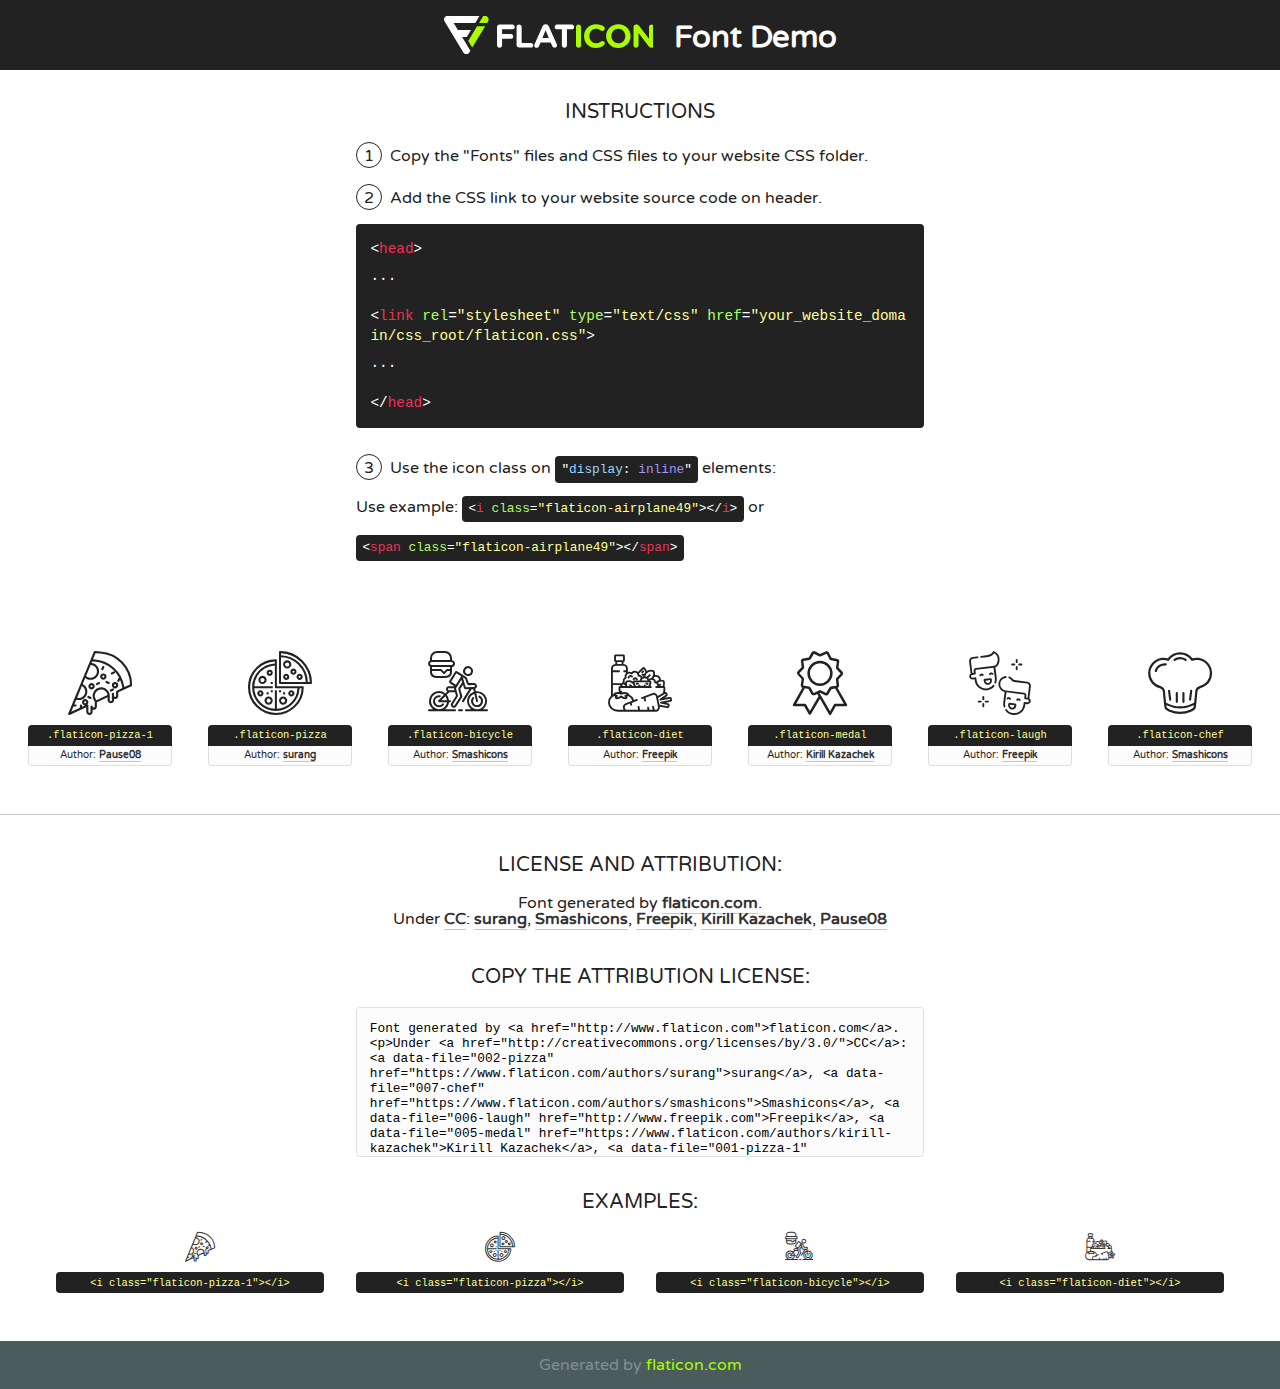
<file: fonts/flaticon/font/flaticon.html>
<!DOCTYPE html>
<!--
  Flaticon icon font: Flaticon
  Creation date: 25/09/2018 08:24
-->
<html>
<!DOCTYPE html>
<html>

<head>
    <title>Flaticon WebFont</title>
    <link href="http://fonts.googleapis.com/css?family=Varela+Round" rel="stylesheet" type="text/css" />
    <link rel="stylesheet" type="text/css" href="flaticon.css">
    <meta charset="UTF-8">
    <style>
    html, body, div, span, applet, object, iframe,
    h1, h2, h3, h4, h5, h6, p, blockquote, pre,
    a, abbr, acronym, address, big, cite, code,
    del, dfn, em, img, ins, kbd, q, s, samp,
    small, strike, strong, sub, sup, tt, var,
    b, u, i, center,
    dl, dt, dd, ol, ul, li,
    fieldset, form, label, legend,
    table, caption, tbody, tfoot, thead, tr, th, td,
    article, aside, canvas, details, embed, 
    figure, figcaption, footer, header, hgroup, 
    menu, nav, output, ruby, section, summary,
    time, mark, audio, video {
        margin: 0;
        padding: 0;
        border: 0;
        font-size: 100%;
        font: inherit;
        vertical-align: baseline;
    }
    /* HTML5 display-role reset for older browsers */
    article, aside, details, figcaption, figure, 
    footer, header, hgroup, menu, nav, section {
        display: block;
    }
    body {
        line-height: 1;
    }
    ol, ul {
        list-style: none;
    }
    blockquote, q {
        quotes: none;
    }
    blockquote:before, blockquote:after,
    q:before, q:after {
        content: '';
        content: none;
    }
    table {
        border-collapse: collapse;
        border-spacing: 0;
    }
    body {
        font-family: 'Varela Round', Helvetica, Arial, sans-serif;
        font-size: 16px;
        color: #222;
    }
    a {
        color: #333;
        border-bottom: 1px solid #a9fd00;
        font-weight: bold;
        text-decoration: none;
    }
    * {
        -moz-box-sizing: border-box;
        -webkit-box-sizing: border-box;
        box-sizing: border-box;
        margin: 0;
        padding: 0;
    }
    [class^="flaticon-"]:before, [class*=" flaticon-"]:before, [class^="flaticon-"]:after, [class*=" flaticon-"]:after {
        font-family: Flaticon;
        font-size: 30px;
        font-style: normal;
        margin-left: 20px;
        color: #333;
    }
    .wrapper {
        max-width: 600px;
        margin: auto;
        padding: 0 1em;
    }
    .title {
        font-size: 1.25em;
        text-align: center;
        margin-bottom: 1em;
        text-transform: uppercase;
    }
    header {
        text-align: center;
        background-color: #222;
        color: #fff;
        padding: 1em;
    }
    header .logo {
        width: 210px;
        height: 38px;
        display: inline-block;
        vertical-align: middle;
        margin-right: 1em;
        border: none;
    }
    header strong {
        font-size: 1.95em;
        font-weight: bold;
        vertical-align: middle;
        margin-top: 5px;
        display: inline-block;
    }
    .demo {
        margin: 2em auto;
        line-height: 1.25em;
    }
    .demo ul li {
        margin-bottom: 1em;
    }
    .demo ul li .num {
        color: #222;
        border-radius: 20px;
        display: inline-block;
        width: 26px;
        padding: 3px;
        height: 26px;
        text-align: center;
        margin-right: 0.5em;
        border: 1px solid #222;
    }
    .demo ul li code {
        background-color: #222;
        border-radius: 4px;
        padding: 0.25em 0.5em;
        display: inline-block;
        color: #fff;
        font-family: Consolas,Monaco,Lucida Console,Liberation Mono,DejaVu Sans Mono,Bitstream Vera Sans Mono,Courier New, monospace;
        font-weight: lighter;
        margin-top: 1em;
        font-size: 0.8em;
        word-break: break-all;
    }
    .demo ul li code.big {
        padding: 1em;
        font-size: 0.9em;
    }
    .demo ul li code .red {
        color: #EF3159;
    }
    .demo ul li code .green {
        color: #ACFF65;
    }
    .demo ul li code .yellow {
        color: #FFFF99;
    }
    .demo ul li code .blue {
        color: #99D3FF;
    }
    .demo ul li code .purple {
        color: #A295FF;
    }
    .demo ul li code .dots {
        margin-top: 0.5em;
        display: block;
    }
    #glyphs {
        border-bottom: 1px solid #ccc;
        padding: 2em 0;
        text-align: center;
    }
    .glyph {
        display: inline-block;
        width: 9em;
        margin: 1em;
        text-align: center;
        vertical-align: top;
        background: #FFF;
    }
    .glyph .glyph-icon {
        padding: 10px;
        display: block;
        font-family:"Flaticon";
        font-size: 64px;
        line-height: 1;
    }
    .glyph .glyph-icon:before {
        font-size: 64px;
        color: #222;
        margin-left: 0;
    }
    .class-name {
        font-size: 0.65em;
        background-color: #222;
        color: #fff;
        border-radius: 4px 4px 0 0;
        padding: 0.5em;
        color: #FFFF99;
        font-family: Consolas,Monaco,Lucida Console,Liberation Mono,DejaVu Sans Mono,Bitstream Vera Sans Mono,Courier New, monospace;
    }
    .author-name {
        font-size: 0.6em;
        background-color: #fcfcfd;
        border: 1px solid #DEDEE4;
        border-top: 0;
        border-radius: 0 0 4px 4px;
        padding: 0.5em;
    }
    .class-name:last-child {
        font-size: 10px;
        color:#888;
    }
    .class-name:last-child a {
        font-size: 10px;
        color:#555;
    }
    .class-name:last-child a:hover {
        color:#a9fd00;
    }
    .glyph > input {
        display: block;
        width: 100px;
        margin: 5px auto;
        text-align: center;
        font-size: 12px;
        cursor: text;
    }
    .glyph > input.icon-input {
        font-family:"Flaticon";
        font-size: 16px;
        margin-bottom: 10px;
    }
    .attribution .title {
        margin-top: 2em;
    }
    .attribution textarea {
        background-color: #fcfcfd;
        padding: 1em;
        border: none;
        box-shadow: none;
        border: 1px solid #DEDEE4;
        border-radius: 4px;
        resize: none;
        width: 100%;
        height: 150px;
        font-size: 0.8em;
        font-family: Consolas,Monaco,Lucida Console,Liberation Mono,DejaVu Sans Mono,Bitstream Vera Sans Mono,Courier New, monospace;
        -webkit-appearance: none;
    }
    .iconsuse {
        margin: 2em auto;
        text-align: center;
        max-width: 1200px;
    }
    .iconsuse:after {
        content: '';
        display: table;
        clear: both;
    }
    .iconsuse .image {
        float: left;
        width: 25%;
        padding: 0 1em;
    }
    .iconsuse .image p {
        margin-bottom: 1em;
    }
    .iconsuse .image span {
        display: block;
        font-size: 0.65em;
        background-color: #222;
        color: #fff;
        border-radius: 4px;
        padding: 0.5em;
        color: #FFFF99;
        margin-top: 1em;
        font-family: Consolas,Monaco,Lucida Console,Liberation Mono,DejaVu Sans Mono,Bitstream Vera Sans Mono,Courier New, monospace;
    }
    #footer {
        text-align: center;
        background-color: #4C5B5C;
        color: #7c9192;
        padding: 1em;
    }
    #footer a {
        border: none;
        color: #a9fd00;
        font-weight: normal;
    }
    @media (max-width: 960px) {
        .iconsuse .image {
            width: 50%;
        }
    }
    @media (max-width: 560px) {
        .iconsuse .image {
            width: 100%;
        }
    }
    </style>
</head>

<body class="characters-off">

    <header>
        <a href="http://www.flaticon.com" target="_blank" class="logo">
            <svg version="1.1" xmlns="http://www.w3.org/2000/svg" xmlns:xlink="http://www.w3.org/1999/xlink" xmlns:a="http://ns.adobe.com/AdobeSVGViewerExtensions/3.0/" viewBox="0 0 560.875 102.036" enable-background="new 0 0 560.875 102.036" xml:space="preserve">
                <defs>
                </defs>
                <g>
                    <g class="letters">
                        <path fill="#ffffff" d="M141.596,29.675c0-3.777,2.985-6.767,6.764-6.767h34.438c3.426,0,6.15,2.728,6.15,6.15
                        c0,3.43-2.724,6.149-6.15,6.149h-27.674v13.091h23.719c3.429,0,6.151,2.724,6.151,6.15c0,3.43-2.723,6.149-6.151,6.149h-23.719
                        v17.574c0,3.773-2.986,6.761-6.764,6.761c-3.779,0-6.764-2.989-6.764-6.761V29.675z"></path>
                        <path fill="#ffffff" d="M193.844,29.149c0-3.781,2.985-6.767,6.764-6.767c3.776,0,6.763,2.985,6.763,6.767v42.957h25.039
                        c3.426,0,6.149,2.726,6.149,6.153c0,3.425-2.723,6.15-6.149,6.15h-31.802c-3.779,0-6.764-2.986-6.764-6.768V29.149z"></path>
                        <path fill="#ffffff" d="M241.891,75.71l21.438-48.407c1.492-3.341,4.215-5.357,7.906-5.357h0.792
                        c3.686,0,6.323,2.017,7.815,5.357l21.439,48.407c0.436,0.967,0.701,1.845,0.701,2.723c0,3.602-2.809,6.501-6.414,6.501
                        c-3.161,0-5.269-1.845-6.499-4.655l-4.132-9.661h-27.059l-4.301,10.102c-1.144,2.631-3.426,4.214-6.237,4.214
                        c-3.517,0-6.24-2.81-6.24-6.325C241.1,77.64,241.451,76.677,241.891,75.71z M279.932,58.666l-8.521-20.297l-8.526,20.297H279.932
                        z"></path>
                        <path fill="#ffffff" d="M314.864,35.387H301.86c-3.429,0-6.239-2.813-6.239-6.238c0-3.429,2.811-6.24,6.239-6.24h39.533
                        c3.426,0,6.237,2.811,6.237,6.24c0,3.425-2.811,6.238-6.237,6.238h-13.001v42.785c0,3.773-2.99,6.761-6.764,6.761
                        c-3.779,0-6.764-2.989-6.764-6.761V35.387z"></path>
                        <path fill="#A9FD00" d="M352.615,29.149c0-3.781,2.985-6.767,6.767-6.767c3.774,0,6.761,2.985,6.761,6.767v49.024
                        c0,3.773-2.987,6.761-6.761,6.761c-3.781,0-6.767-2.989-6.767-6.761V29.149z"></path>
                        <path fill="#A9FD00" d="M374.132,53.836v-0.179c0-17.481,13.178-31.801,32.065-31.801c9.22,0,15.459,2.458,20.557,6.238
                        c1.402,1.054,2.637,2.985,2.637,5.357c0,3.692-2.985,6.59-6.681,6.59c-1.845,0-3.071-0.702-4.044-1.319
                        c-3.776-2.813-7.729-4.393-12.562-4.393c-10.364,0-17.831,8.611-17.831,19.154v0.173c0,10.542,7.291,19.329,17.831,19.329
                        c5.715,0,9.492-1.756,13.359-4.834c1.049-0.874,2.458-1.491,4.039-1.491c3.429,0,6.325,2.813,6.325,6.236
                        c0,2.106-1.056,3.78-2.282,4.834c-5.539,4.834-12.036,7.733-21.878,7.733C387.572,85.464,374.132,71.493,374.132,53.836z"></path>
                        <path fill="#A9FD00" d="M433.009,53.836v-0.179c0-17.481,13.79-31.801,32.766-31.801c18.981,0,32.592,14.143,32.592,31.628v0.173
                        c0,17.483-13.785,31.807-32.769,31.807C446.625,85.464,433.009,71.32,433.009,53.836z M484.224,53.836v-0.179
                        c0-10.539-7.725-19.326-18.626-19.326c-10.893,0-18.449,8.611-18.449,19.154v0.173c0,10.542,7.73,19.329,18.626,19.329
                        C476.676,72.986,484.224,64.378,484.224,53.836z"></path>
                        <path fill="#A9FD00" d="M506.233,29.321c0-3.774,2.99-6.763,6.767-6.763h1.401c3.252,0,5.183,1.583,7.029,3.953l26.093,34.265
                        V29.059c0-3.692,2.99-6.677,6.681-6.677c3.683,0,6.671,2.985,6.671,6.677v48.934c0,3.78-2.987,6.765-6.764,6.765h-0.436
                        c-3.257,0-5.188-1.581-7.034-3.953l-27.056-35.492v32.944c0,3.687-2.985,6.676-6.678,6.676c-3.683,0-6.673-2.989-6.673-6.676
                        V29.321z"></path>
                    </g>
                    <g class="insignia">
                        <path fill="#ffffff" d="M48.372,56.137h12.517l11.156-18.537H37.186L25.688,18.539h57.825L94.668,0H9.271
                        C5.925,0,2.842,1.801,1.198,4.716c-1.644,2.907-1.593,6.482,0.134,9.343l50.38,83.501c1.678,2.781,4.689,4.476,7.938,4.476
                        c3.246,0,6.257-1.695,7.935-4.476l2.898-4.804L48.372,56.137z"></path>
                        <g class="i">
                            <path fill="#A9FD00" d="M93.575,18.539h0.031v0.004l21.652,0.004l2.705-4.488c1.727-2.861,1.778-6.436,0.133-9.343
                            C116.454,1.801,113.371,0,110.026,0h-5.294L93.575,18.539z"></path>
                            <polygon fill="#A9FD00" points="88.291,27.356 64.725,66.486 75.519,84.404 109.942,27.356"></polygon>
                        </g>
                    </g>
                </g>
            </svg>
        </a>
        <strong>Font Demo</strong>
    </header>


    <section class="demo wrapper">

        <p class="title">Instructions</p>

        <ul>
            <li>
                <span class="num">1</span>Copy the "Fonts" files and CSS files to your website CSS folder.
            </li>
            <li>
                <span class="num">2</span>Add the CSS link to your website source code on header.
                <code class="big">
                    &lt;<span class="red">head</span>&gt;
                    <br/><span class="dots">...</span>
                    <br/>&lt;<span class="red">link</span> <span class="green">rel</span>=<span class="yellow">"stylesheet"</span> <span class="green">type</span>=<span class="yellow">"text/css"</span> <span class="green">href</span>=<span class="yellow">"your_website_domain/css_root/flaticon.css"</span>&gt;
                    <br/><span class="dots">...</span>
                    <br/>&lt;/<span class="red">head</span>&gt;
                </code>
            </li>

            <li>
                <p>
                    <span class="num">3</span>Use the icon class on <code>"<span class="blue">display</span>:<span class="purple"> inline</span>"</code> elements:
                    <br />
                    Use example: <code>&lt;<span class="red">i</span> <span class="green">class</span>=<span class="yellow">&quot;flaticon-airplane49&quot;</span>&gt;&lt;/<span class="red">i</span>&gt;</code> or <code>&lt;<span class="red">span</span> <span class="green">class</span>=<span class="yellow">&quot;flaticon-airplane49&quot;</span>&gt;&lt;/<span class="red">span</span>&gt;</code>
            </li>
        </ul>

    </section>




   <section id="glyphs">          
    
      
        <div class="glyph"><div class="glyph-icon flaticon-pizza-1"></div>
            <div class="class-name">.flaticon-pizza-1</div>
            <div class="author-name">Author: <a data-file="001-pizza-1" href="https://www.flaticon.com/authors/pause08">Pause08</a> </div> 
        </div>        
        
        <div class="glyph"><div class="glyph-icon flaticon-pizza"></div>
            <div class="class-name">.flaticon-pizza</div>
            <div class="author-name">Author: <a data-file="002-pizza" href="https://www.flaticon.com/authors/surang">surang</a> </div> 
        </div>        
        
        <div class="glyph"><div class="glyph-icon flaticon-bicycle"></div>
            <div class="class-name">.flaticon-bicycle</div>
            <div class="author-name">Author: <a data-file="003-bicycle" href="https://www.flaticon.com/authors/smashicons">Smashicons</a> </div> 
        </div>        
        
        <div class="glyph"><div class="glyph-icon flaticon-diet"></div>
            <div class="class-name">.flaticon-diet</div>
            <div class="author-name">Author: <a data-file="004-diet" href="http://www.freepik.com">Freepik</a> </div> 
        </div>        
        
        <div class="glyph"><div class="glyph-icon flaticon-medal"></div>
            <div class="class-name">.flaticon-medal</div>
            <div class="author-name">Author: <a data-file="005-medal" href="https://www.flaticon.com/authors/kirill-kazachek">Kirill Kazachek</a> </div> 
        </div>        
        
        <div class="glyph"><div class="glyph-icon flaticon-laugh"></div>
            <div class="class-name">.flaticon-laugh</div>
            <div class="author-name">Author: <a data-file="006-laugh" href="http://www.freepik.com">Freepik</a> </div> 
        </div>        
        
        <div class="glyph"><div class="glyph-icon flaticon-chef"></div>
            <div class="class-name">.flaticon-chef</div>
            <div class="author-name">Author: <a data-file="007-chef" href="https://www.flaticon.com/authors/smashicons">Smashicons</a> </div> 
        </div>        
        

    </section>



    <section class="attribution wrapper"   style="text-align:center;">

      <div class="title">License and attribution:</div><div class="attrDiv">Font generated by <a href="http://www.flaticon.com">flaticon.com</a>. <div><p>Under <a href="http://creativecommons.org/licenses/by/3.0/">CC</a>: <a data-file="002-pizza" href="https://www.flaticon.com/authors/surang">surang</a>, <a data-file="007-chef" href="https://www.flaticon.com/authors/smashicons">Smashicons</a>, <a data-file="006-laugh" href="http://www.freepik.com">Freepik</a>, <a data-file="005-medal" href="https://www.flaticon.com/authors/kirill-kazachek">Kirill Kazachek</a>, <a data-file="001-pizza-1" href="https://www.flaticon.com/authors/pause08">Pause08</a></p>  </div>
      </div>
      <div class="title">Copy the Attribution License:</div>

    <textarea onclick="this.focus();this.select();">Font generated by &lt;a href=&quot;http://www.flaticon.com&quot;&gt;flaticon.com&lt;/a&gt;. <p>Under <a href="http://creativecommons.org/licenses/by/3.0/">CC</a>: <a data-file="002-pizza" href="https://www.flaticon.com/authors/surang">surang</a>, <a data-file="007-chef" href="https://www.flaticon.com/authors/smashicons">Smashicons</a>, <a data-file="006-laugh" href="http://www.freepik.com">Freepik</a>, <a data-file="005-medal" href="https://www.flaticon.com/authors/kirill-kazachek">Kirill Kazachek</a>, <a data-file="001-pizza-1" href="https://www.flaticon.com/authors/pause08">Pause08</a></p>  
     </textarea>

    </section>

    <section class="iconsuse">

          <div class="title">Examples:</div>            
             
            <div class="image">
                <p>
                    <i class="glyph-icon flaticon-pizza-1"></i> 
                    <span>&lt;i class=&quot;flaticon-pizza-1&quot;&gt;&lt;/i&gt;</span>
                </p>
            </div>
            
            <div class="image">
                <p>
                    <i class="glyph-icon flaticon-pizza"></i> 
                    <span>&lt;i class=&quot;flaticon-pizza&quot;&gt;&lt;/i&gt;</span>
                </p>
            </div>
            
            <div class="image">
                <p>
                    <i class="glyph-icon flaticon-bicycle"></i> 
                    <span>&lt;i class=&quot;flaticon-bicycle&quot;&gt;&lt;/i&gt;</span>
                </p>
            </div>
            
            <div class="image">
                <p>
                    <i class="glyph-icon flaticon-diet"></i> 
                    <span>&lt;i class=&quot;flaticon-diet&quot;&gt;&lt;/i&gt;</span>
                </p>
            </div>
                       
        </div>
                            
    </section>

<div id="footer">
    <div>Generated by <a href="http://www.flaticon.com">flaticon.com</a>
    </div>
</div>



</body>
</html>
</file>
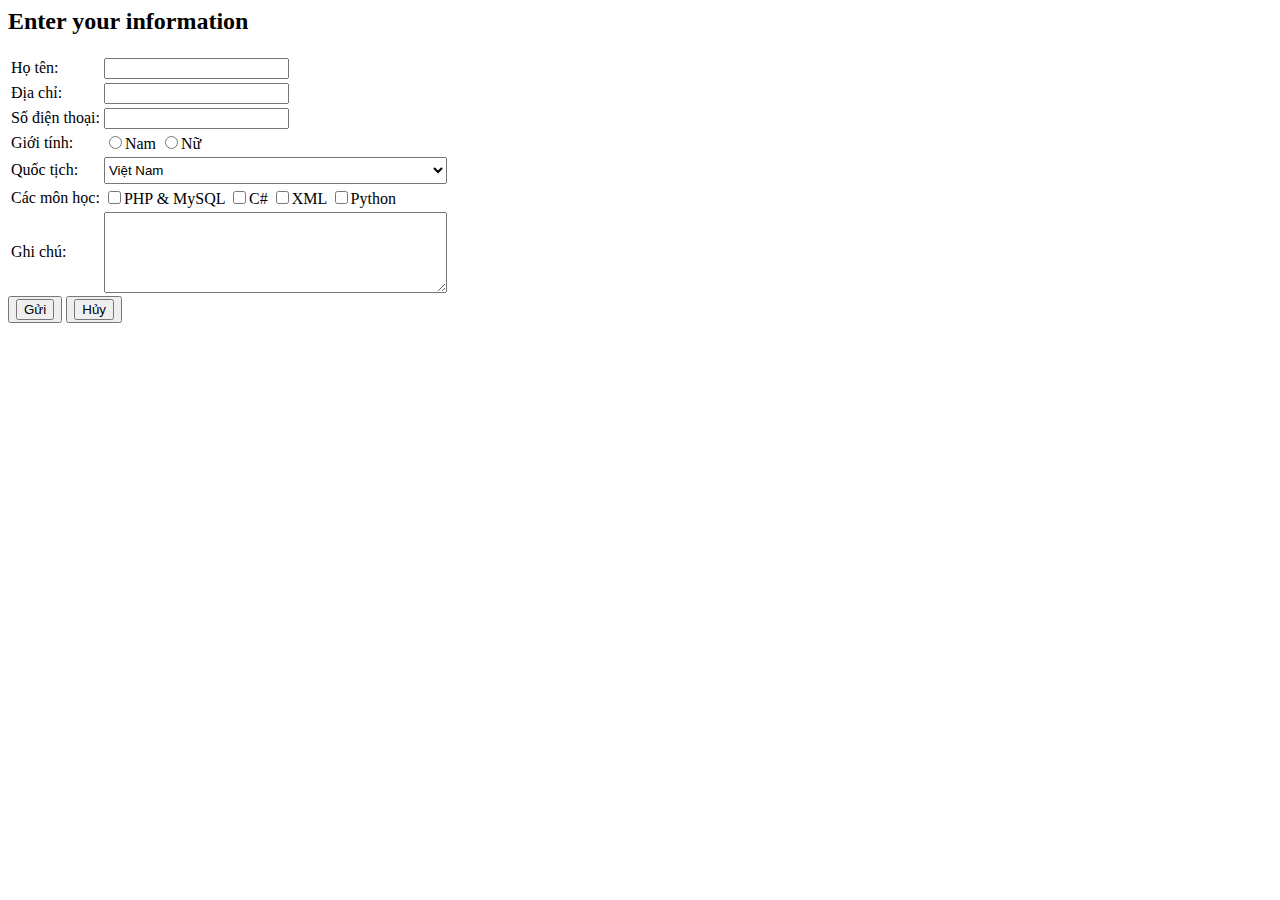
<file: BTCN/DuongThiThanhTruc_62133341/BTTH/Bai8/form.html>
<html lang="en"><head>
    <meta charset="UTF-8">
    <meta http-equiv="X-UA-Compatible" content="IE=edge">
    <meta name="viewport" content="width=device-width, initial-scale=1.0">
    <!-- CSS only -->
    <link href="https://cdn.jsdelivr.net/npm/bootstrap@5.1.1/dist/css/bootstrap.min.css" rel="stylesheet" integrity="sha384-F3w7mX95PdgyTmZZMECAngseQB83DfGTowi0iMjiWaeVhAn4FJkqJByhZMI3AhiU" crossorigin="anonymous">
    <!-- JavaScript Bundle with Popper -->
    <script src="https://cdn.jsdelivr.net/npm/bootstrap@5.1.1/dist/js/bootstrap.bundle.min.js" integrity="sha384-/bQdsTh/da6pkI1MST/rWKFNjaCP5gBSY4sEBT38Q/9RBh9AH40zEOg7Hlq2THRZ" crossorigin="anonymous"></script>
    <!-- font-awesome -->
    <link href="https://cdnjs.cloudflare.com/ajax/libs/font-awesome/6.0.0-beta2/css/all.min.css">
    <title>NHẬP THÔNG TIN CÁ NHÂN</title>
</head>

<body>
    <div class="form-tt">
        <h2 >Enter your information</h2>
        <form action="./config.php" method="post">
            <div class="">
                <table>
                    <tbody><tr>
                        <td align="left">Họ tên:</td>
                        <td> <input type="text" name="name" placeholder="" required=""></td>
                    </tr>
                    <tr>
                        <td align="left">Địa chỉ:</td>
                        <td> <input type="text" name="address" placeholder="" required=""></td>
                    </tr>
                    <tr>
                        <td align="left">Số điện thoại:</td>
                        <td> <input type="text" name="telephone" placeholder="" required=""></td>
                    </tr>
                    <tr>
                        <td align="left">Giới tính:</td>
                        <td align="left"> <input type="radio" name="gender" value="Nam" placeholder="" required="">Nam
                            <input type="radio" name="gender" value="Nữ" placeholder="" required="">Nữ
                        </td>
                    </tr>
                    <tr>
                        <td align="left">Quốc tịch:</td>
                        <td>
                            <select name="nationality" style="width:100%; height:27px">
                                <option value="Việt Nam">Việt Nam</option>
                                <option value="Trung Quốc">Trung Quốc</option>
                                <option value="Nhật Bản">Nhật Bản</option>
                                <option value="Hàn Quốc">Hàn Quốc</option>
                            </select>
                        </td>
                    </tr>
                    <tr>
                        <td align="left">Các môn học:</td>
                        <td>
                            <input type="checkbox" name="sub1" value="PHP &amp; MySQL">PHP &amp; MySQL 
                            <input type="checkbox" name="sub2" value="C#">C# 
                            <input type="checkbox" name="sub3" value="XML">XML 
                            <input type="checkbox" name="sub4" value="Python">Python 
                        </td>
                    </tr>
                    <tr>
                        <td align="left">Ghi chú:</td>
                        <td><textarea type="text" name="note" rows="5" cols="40"></textarea></td>
                    </tr>
                </tbody></table>
            </div>

            <div class="btninput d-flex justify-content-left">
                <button> <input class="btn" type="submit" name="Gửi" value="Gửi"></button>
                <button> <input class="btn" type="reset" name="Hủy" value="Hủy"></button>
            </div>

        </form>

    </div>



</body></html>
</file>
<file: fonts/flaticon/font/flaticon.css>
/*
  	Flaticon icon font: Flaticon
  	Creation date: 25/09/2018 08:24
  	*/

@font-face {
  font-family: "Flaticon";
  src: url("./Flaticon.eot");
  src: url("./Flaticon.eot?#iefix") format("embedded-opentype"),
       url("./Flaticon.woff") format("woff"),
       url("./Flaticon.ttf") format("truetype"),
       url("./Flaticon.svg#Flaticon") format("svg");
  font-weight: normal;
  font-style: normal;
}

@media screen and (-webkit-min-device-pixel-ratio:0) {
  @font-face {
    font-family: "Flaticon";
    src: url("./Flaticon.svg#Flaticon") format("svg");
  }
}

[class^="flaticon-"]:before, [class*=" flaticon-"]:before,
[class^="flaticon-"]:after, [class*=" flaticon-"]:after {   
  font-family: Flaticon;
        font-size: 20px;
font-style: normal;
margin-left: 20px;
}

.flaticon-pizza-1:before { content: "\f100"; }
.flaticon-pizza:before { content: "\f101"; }
.flaticon-bicycle:before { content: "\f102"; }
.flaticon-diet:before { content: "\f103"; }
.flaticon-medal:before { content: "\f104"; }
.flaticon-laugh:before { content: "\f105"; }
.flaticon-chef:before { content: "\f106"; }
</file>
